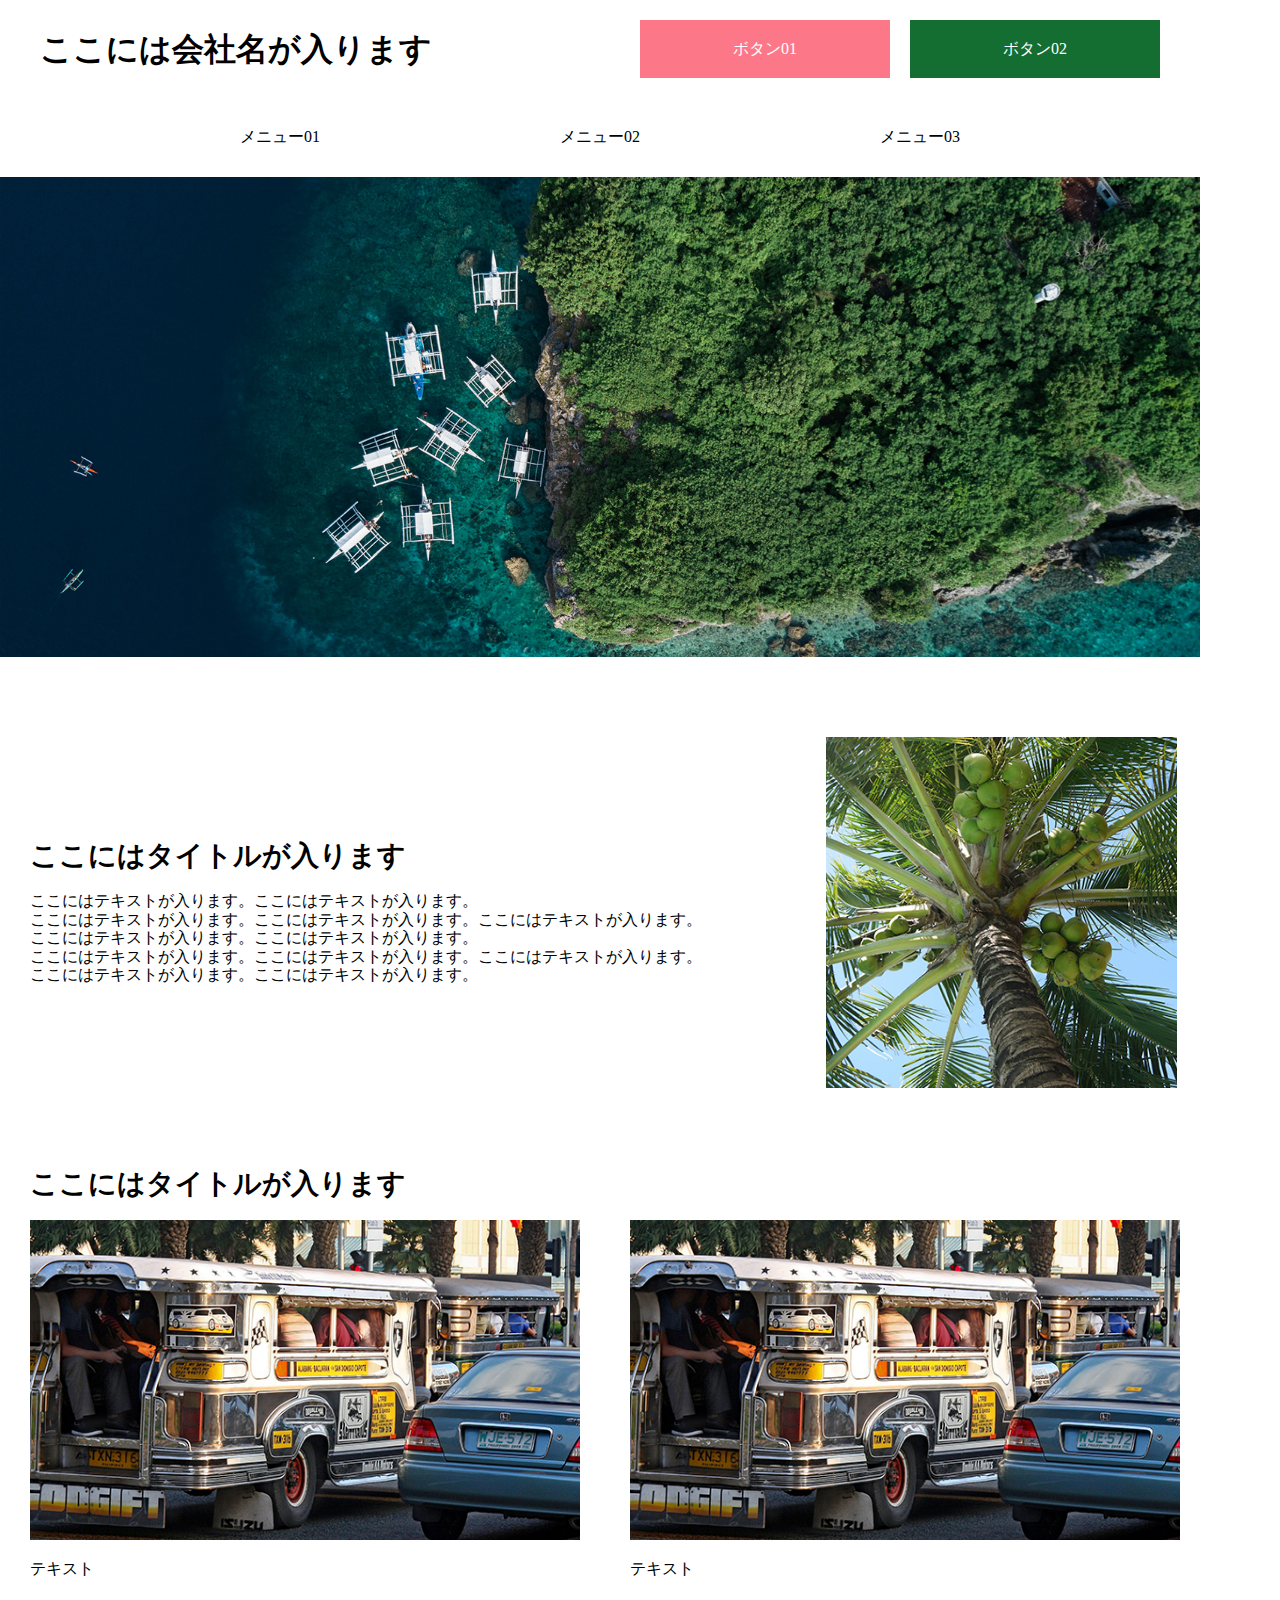
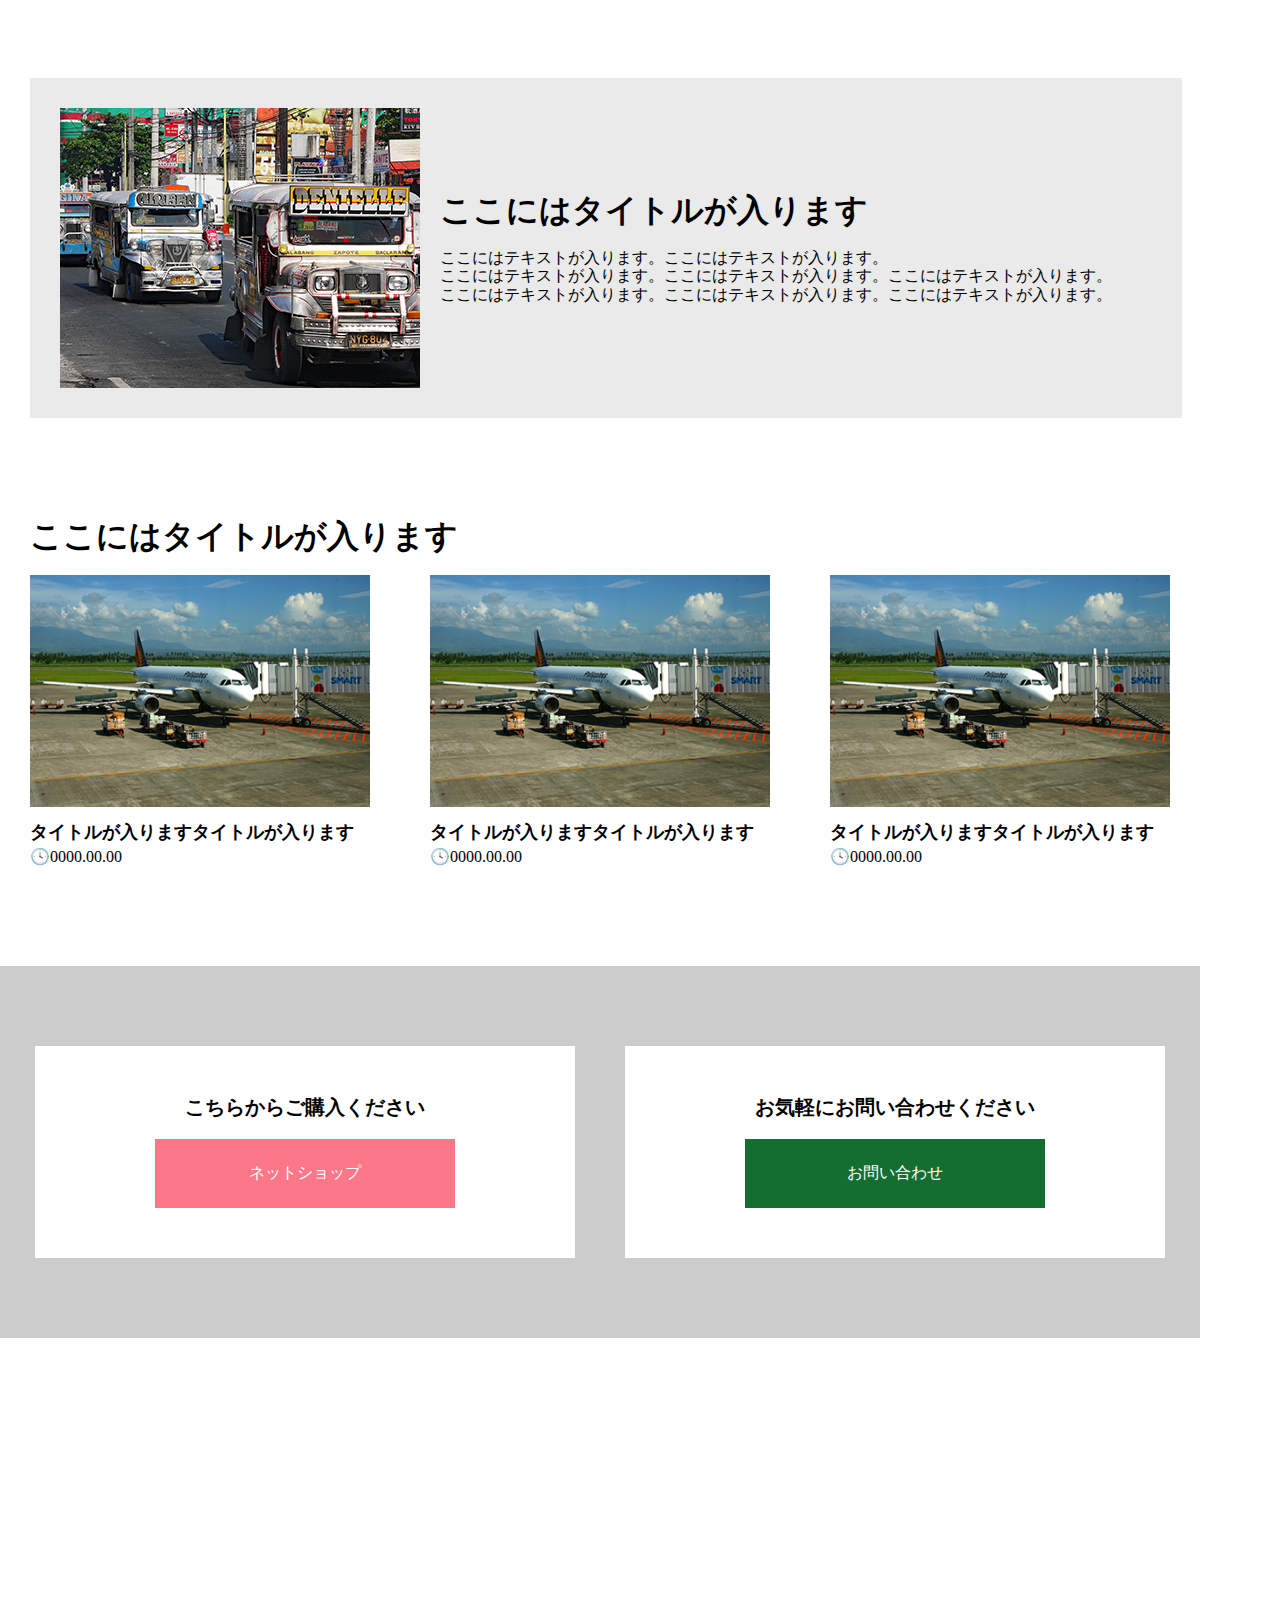
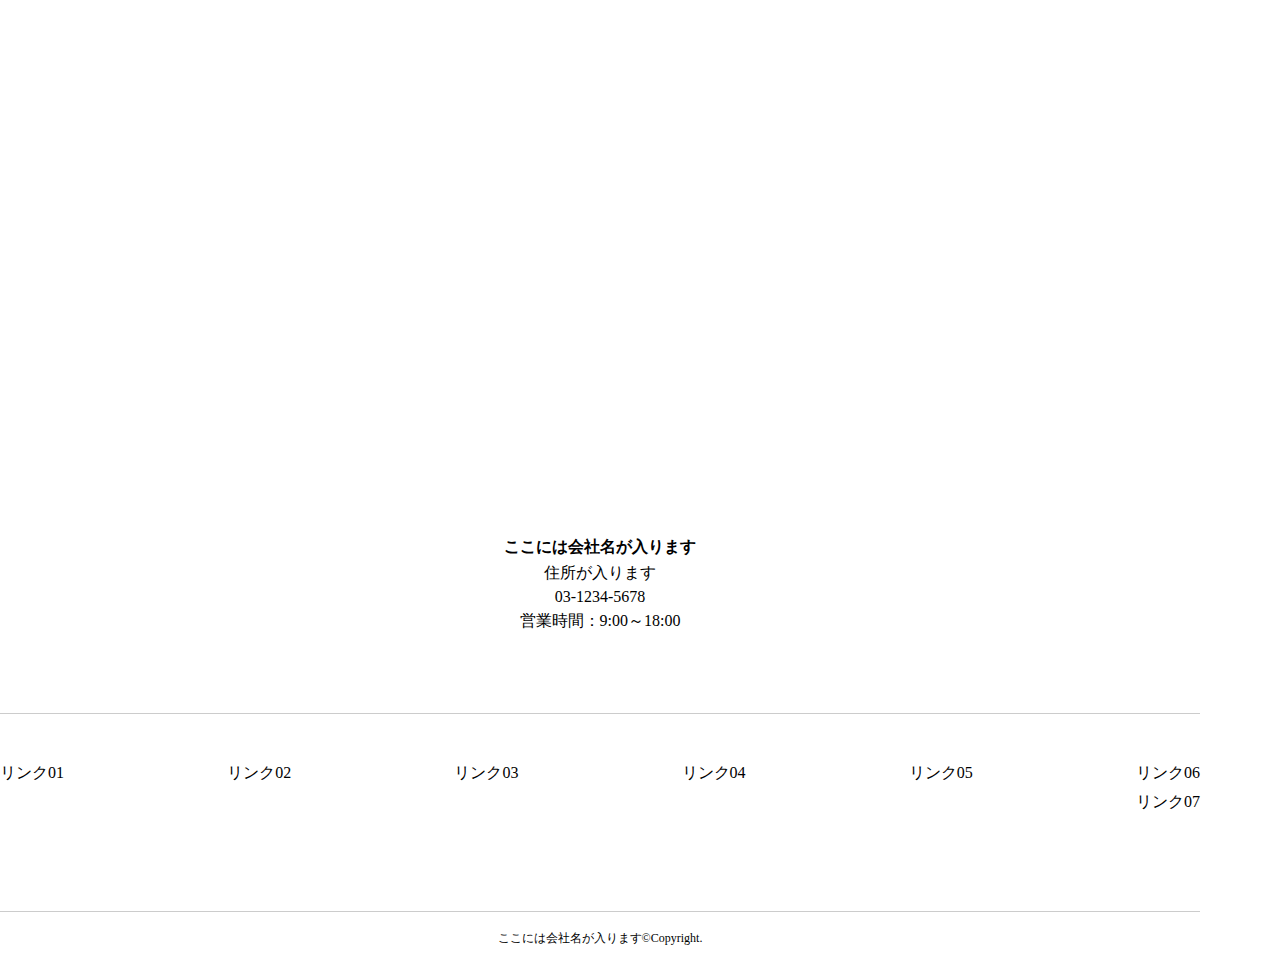
<file: index.html>
<!DOCTYPE html>
<html lang="ja">
<head>
  <meta charset="UTF-8">
  <meta name="viewport" content="width=device-width, initial-scale=1.0">
  <title>TOPページ</title>
  <link rel="stylesheet" href="reset.css">
  <link rel="stylesheet" href="stylesheet.css">
</head>
<body>
  <header>
    <div class="header">
      <h1>ここには会社名が入ります</h1>
      <div class="head_btn">
        <a href="PHP" class="head_btn_01">ボタン01</a>
        <a href="#" class="head_btn_02">ボタン02</a>
      </div>
    </div>
  </header>
  <div class="mv">
    <div class="mv_content">
      <a href="#" class="menu">メニュー01</a>
      <a href="#" class="menu">メニュー02</a>
      <a href="#" class="menu">メニュー03</a>
    </div>
    <h1>
      <img src="top1画像\mv.png" alt>
    </h1>
  </div>
  <main>
    <section class="sec_01">
      <div class="wrapper">
        <div class="sec_01_box">
          <div class="sec_01_left">
            <h1>ここにはタイトルが入ります</h1>
            <p>
              ここにはテキストが入ります。ここにはテキストが入ります。
              <br>
              ここにはテキストが入ります。ここにはテキストが入ります。ここにはテキストが入ります。
              <br>
              ここにはテキストが入ります。ここにはテキストが入ります。
              <br>
              ここにはテキストが入ります。ここにはテキストが入ります。ここにはテキストが入ります。
              <br>
              ここにはテキストが入ります。ここにはテキストが入ります。
            </p>
          </div>
          <div class="sec_01_right">
            <img src="top1画像\img_01.png" alt>
          </div>
        </div>
      </div>
    </section>
    <section class="sec_02">
      <div class="wrapper">
        <div class="sec_02_title">
          <h1>ここにはタイトルが入ります</h1>
        </div>
        <div class="sec_02_content">
          <div class="sec_02_box_01">
            <img src="top1画像\img_02.png" alt>
            <p>テキスト</p>
          </div>
          <div class="sec_02_box_02">
            <img src="top1画像\img_02.png" alt>
            <p>テキスト</p>
          </div>
        </div>
      </div>
    </section>
    <section class="sec_03">
      <div class="wrapper">
        <div class="sec_03_box">
          <div class="sec_03_left">
            <img src="top1画像\img_03.png" alt>
          </div>
          <div class="sec_03_right">
            <h1>ここにはタイトルが入ります</h1>
            <p>
            ここにはテキストが入ります。ここにはテキストが入ります。
            <br>
            ここにはテキストが入ります。ここにはテキストが入ります。ここにはテキストが入ります。
            <br>
            ここにはテキストが入ります。ここにはテキストが入ります。ここにはテキストが入ります。
            </p>
          </div>
        </div>
      </div>
    </section>
    <section class="sec_04">
      <div class="wrapper">
        <div class="sec_04_title">
          <h1>ここにはタイトルが入ります</h1>
        </div>
        <div class="sec_04_content">
          <div class="sec_04_box">
            <img src="top1画像\img_04.png" alt>
            <h3>タイトルが入りますタイトルが入ります</h3>
            <p>🕓0000.00.00</p>
            </div>
          <div class="sec_04_box">
            <img src="top1画像\img_04.png" alt>
            <h3>タイトルが入りますタイトルが入ります</h3>
            <p>🕓0000.00.00</p>
          </div>
          <div class="sec_04_box">
            <img src="top1画像\img_04.png" alt>
            <h3>タイトルが入りますタイトルが入ります</h3>
            <p>🕓0000.00.00</p>
          </div>
        </div>
      </div>
    </section>
    <section class="sec_btn">
      <div class="wrapper">
        <div class="sec_btn_box">
          <div class="sec_btn_left">
            <h2>こちらからご購入ください</h2>
            <a href="#" class="btn_01">ネットショップ</a>
          </div>
          <div class="sec_btn_right">
            <h2>お気軽にお問い合わせください</h2>
            <a href="contact/" class="btn_02">お問い合わせ</a>
          </div>
        </div>
      </div>
    </section>
    <section class="sec_05">
      <div class="wrapper">
        <div class="sec_05_p01">
          <p>ここには会社名が入ります</p>
        </div>
        <div class="sec_05_p02">
          <p>
            住所が入ります
            <br>
            03-1234-5678
            <br>
            営業時間：9:00～18:00
          </p>
        </div>
      </div>
    </section>
    <section class="sec_06">
      <div class="wrapper">
        <div class="sec_06_box_01">
          <a href="#">リンク01</a>
          <a href="#">リンク02</a>
          <a href="#">リンク03</a>
          <a href="#">リンク04</a>
          <a href="#">リンク05</a>
          <a href="#">リンク06</a>
        </div>
        <div class="sec_06_box_02">
          <a href="#">リンク07</a>
        </div>
      </div>
    </section>
  </main>
  <footer>
    <p>ここには会社名が入ります©Copyright.</p>
  </footer>
</body>
</html>
</file>
<file: stylesheet.css>
body{
  max-width: 1200px;
}
.header{
  display: flex;
  justify-content: space-between;
  align-items: center;
  padding: 20px 40px;
}
.head_btn{
  display: flex;
  text-align: center;
}
.head_btn_01{
  width: 250px;
  background-color: #fc7889;
  color: #fff;
  padding: 20px;
  margin-right: 20px;
}
.head_btn_02{
  width: 250px;
  background-color: #146e32;
  color: #fff;
  padding: 20px;
}
.mv_content{
  display: flex;
  justify-content: center;
}
.menu{
  padding: 30px 120px;
}
img{
  vertical-align: bottom;
  width: 100%;
}
.sec_01 {
  margin: 80px 0;
}
.wrapper{
  width: 100%;
  margin-right: auto;
  margin-left: auto;
}
.sec_01 h1 {
  font-size: 28px;
  margin-bottom: 20px;
}
.sec_01_box {
  display: flex;
  margin: 0px 0px 40px 30px;
}
.sec_01_left {
  width: 68%;
  align-self: center;
}
.sec_01_right {
  width: 30%;
}
.sec_02 {
  margin: 80px 0px 40px 30px;
}
.sec_02_content{
  display: flex;
}
.sec_02 h1 {
  font-size: 28px;
  margin-bottom: 20px;
}
.sec_02_box_01 {
  justify-content: space-between;
  align-items: center;
  width: 47%;
}
 .sec_02_box_02 {
  justify-content: space-between;
  align-items: center;
  width: 47%;
}
.sec_02_box_01 {
  margin-right: 50px;
}
.sec_02 p{
  margin-top: 20px;
}
.sec_03 {
  margin: 100px 0;
}
.sec_03_box {
  display: flex;
  background-color: #eaeaea;
  width: 96%;
  padding: 30px;
  margin-left: 30px;
}
.sec_03_right{
  align-self: center;
  margin-left:20px ;
}
.sec_03 h1{
  margin-bottom: 20px;
}
.sec_04_title{
  margin-bottom: 20px;
  margin-left: 30px;
}
.sec_04_content{
  display: flex;
  margin-bottom: 100px;
}
.sec_04_box {
  width: 33%;
  margin: 0px  30px;
}
.sec_04_box h3{
  margin-top: 15px;
  margin-bottom: 5px;
  font-size: 18px;
}
.sec_btn_box{
  display: flex;
  justify-content: center;
}
.sec_btn {
  background-color: #cccccc;
  padding: 80px;
}
.sec_btn_left{
  background-color: #ffffff;
  padding: 50px 120px;
  margin-right: 25px;
}
.sec_btn_right {
  background-color: #ffffff;
  padding: 50px 120px;
  margin-left: 25px;
}
.sec_btn h2 {
  text-align: center;
  font-weight: bold;
  font-size: 20px;
  margin-bottom: 20px;
}
.btn_01 {
  width: 300px;
  margin-right: auto;
  margin-left: auto;
  padding: 25px;
  display: block;
  text-align: center;
  color: #fff;
  background-color: #fc7889;
}
.btn_02 {
  width: 300px;
  margin-right: auto;
  margin-left: auto;
  padding: 25px;
  display: block;
  text-align: center;
  color: #fff;
  background-color: #146e32;
}
.sec_05{
  text-align: center;
  margin-top: 800px;
}
.sec_05_p01{
  font-weight: bold;
  margin-bottom: 5px;
}
.sec_05_p02{
  line-height: 1.5;
}
.sec_06{
  margin-top: 80px;
  border-top: 1px solid #cccccc;
}
.sec_06_box_01{
  display: flex;
  justify-content: space-between;
  margin-top: 50px;
  margin-bottom: 10px;
}
.sec_06_box_02{
  margin-bottom: 100px;
  text-align: right;
}
footer{
  border-top: 1px solid #cccccc;
}
footer p {
  text-align: center;
  font-size: 12px;
  padding: 20px 0;
}
</file>
